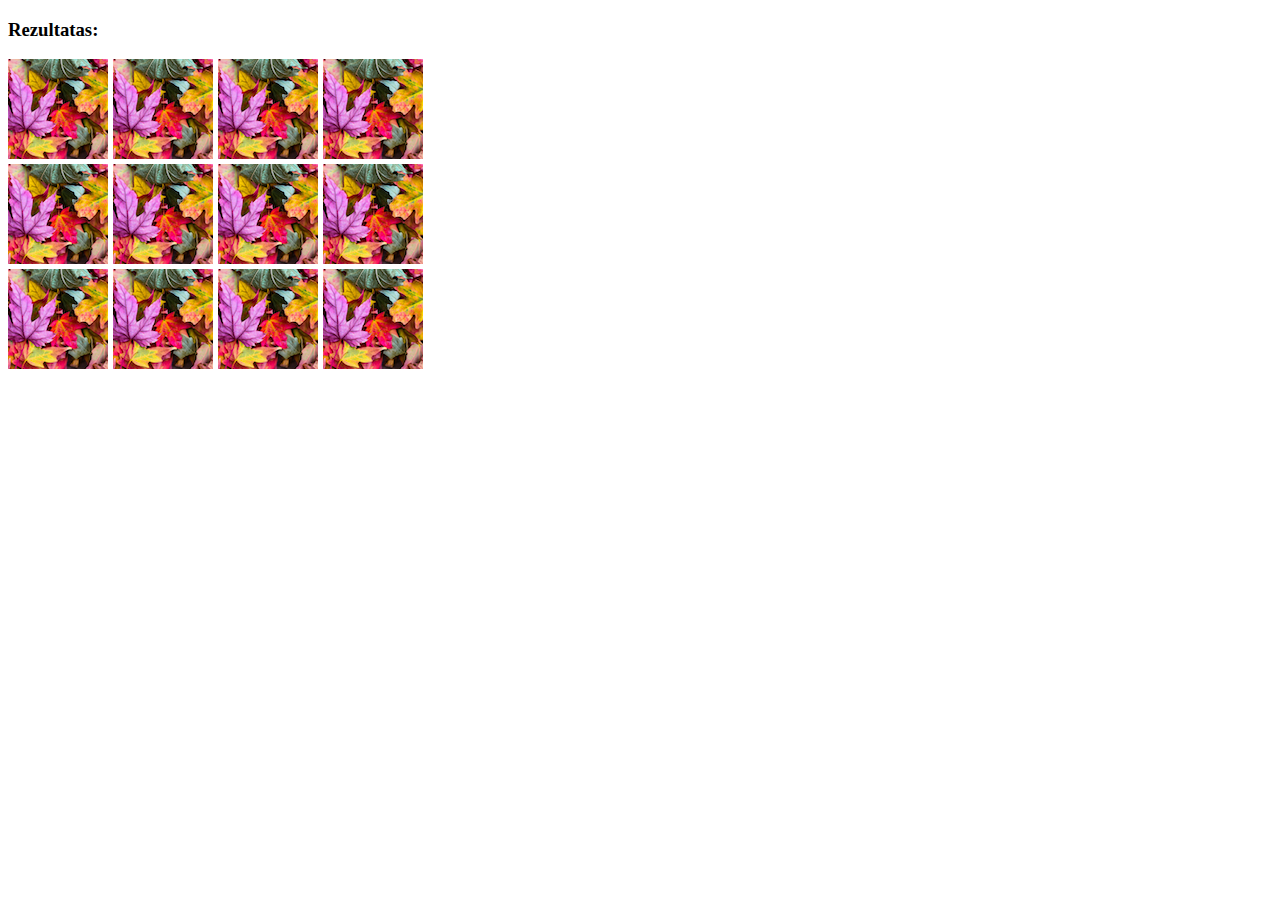
<file: js-game-01-memory/index.html>
<!DOCTYPE html>
<html lang="en">
<head>
    <meta charset="UTF-8">
    <meta http-equiv="X-UA-Compatible" content="IE=edge">
    <meta name="viewport" content="width=device-width, initial-scale=1.0">
    <title>Atmintis</title>
    <link rel="stylesheet" href="css/style.css">
    <script src="js/app.js" defer></script>
</head>
<body>
    <h3>Rezultatas: <span id="result"></span></h3>
    <div class="grid"></div>
</body>
</html>
</file>
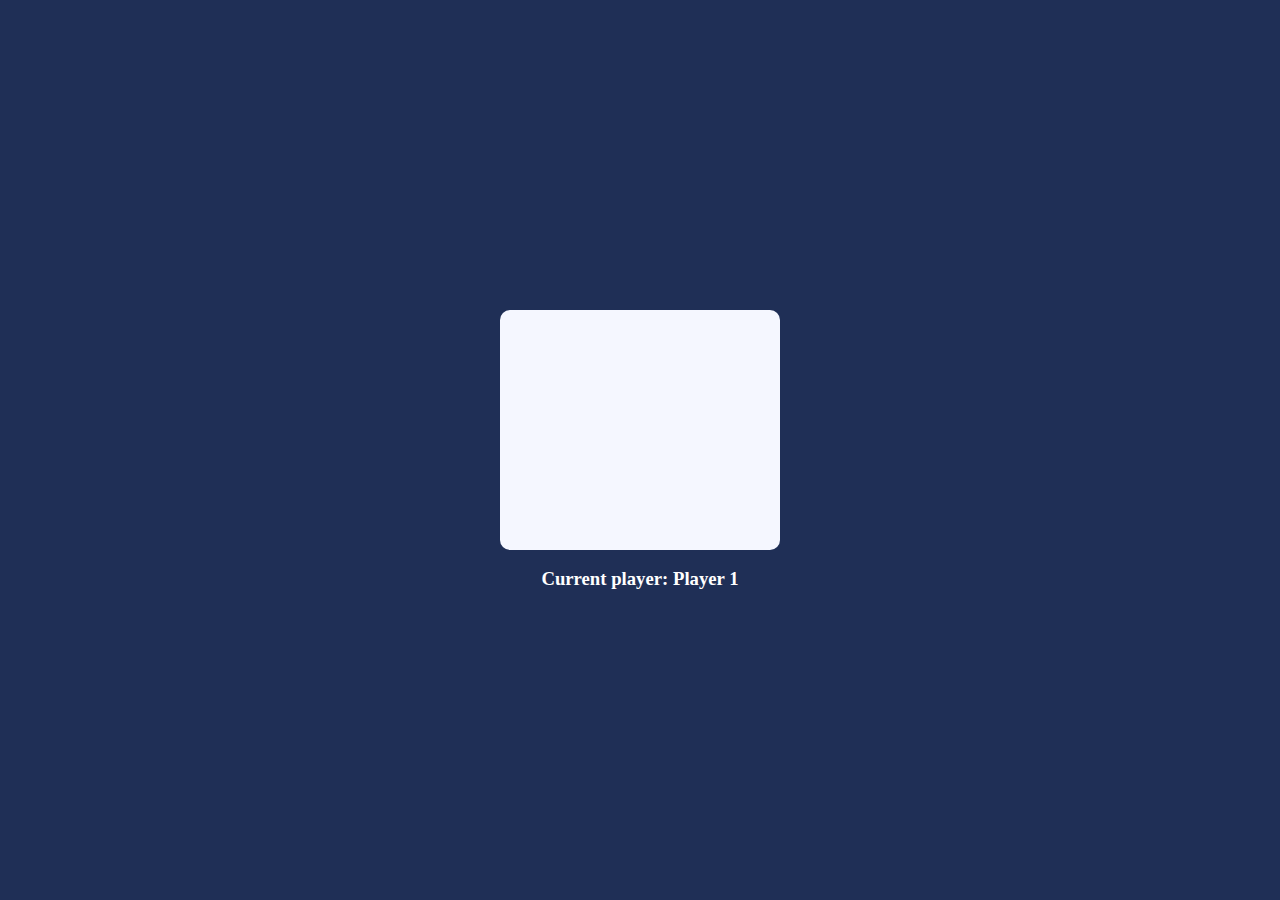
<file: js-game-02-connect4/index.html>
<!DOCTYPE html>
<html lang="en">
<head>
    <meta charset="UTF-8">
    <meta http-equiv="X-UA-Compatible" content="IE=edge">
    <meta name="viewport" content="width=device-width, initial-scale=1.0">
    <title>Connect Four</title>
    <link rel="stylesheet" href="style.css">
    <script src="custom.js" defer></script>
</head>
<body>
   <header>
    <h3 id="result"></h3>
   </header>
   <div class="grid">
        <div></div>
        <div></div>
        <div></div>
        <div></div>
        <div></div>
        <div></div>
        <div></div>
        <div></div>
        <div></div>
        <div></div>
        <div></div>
        <div></div>
        <div></div>
        <div></div>
        <div></div>
        <div></div>
        <div></div>
        <div></div>
        <div></div>
        <div></div>
        <div></div>
        <div></div>
        <div></div>
        <div></div>
        <div></div>
        <div></div>
        <div></div>
        <div></div>
        <div></div>
        <div></div>
        <div></div>
        <div></div>
        <div></div>
        <div></div>
        <div></div>
        <div></div>
        <div></div>
        <div></div>
        <div></div>
        <div></div>
        <div></div>
        <div></div>
        <div class="taken"></div>
        <div class="taken"></div>
        <div class="taken"></div>
        <div class="taken"></div>
        <div class="taken"></div>
        <div class="taken"></div>
        <div class="taken"></div>
   </div>
   <h3>Current player: Player <span id="current-player">1</span></h3>
</body>
</html>
</file>
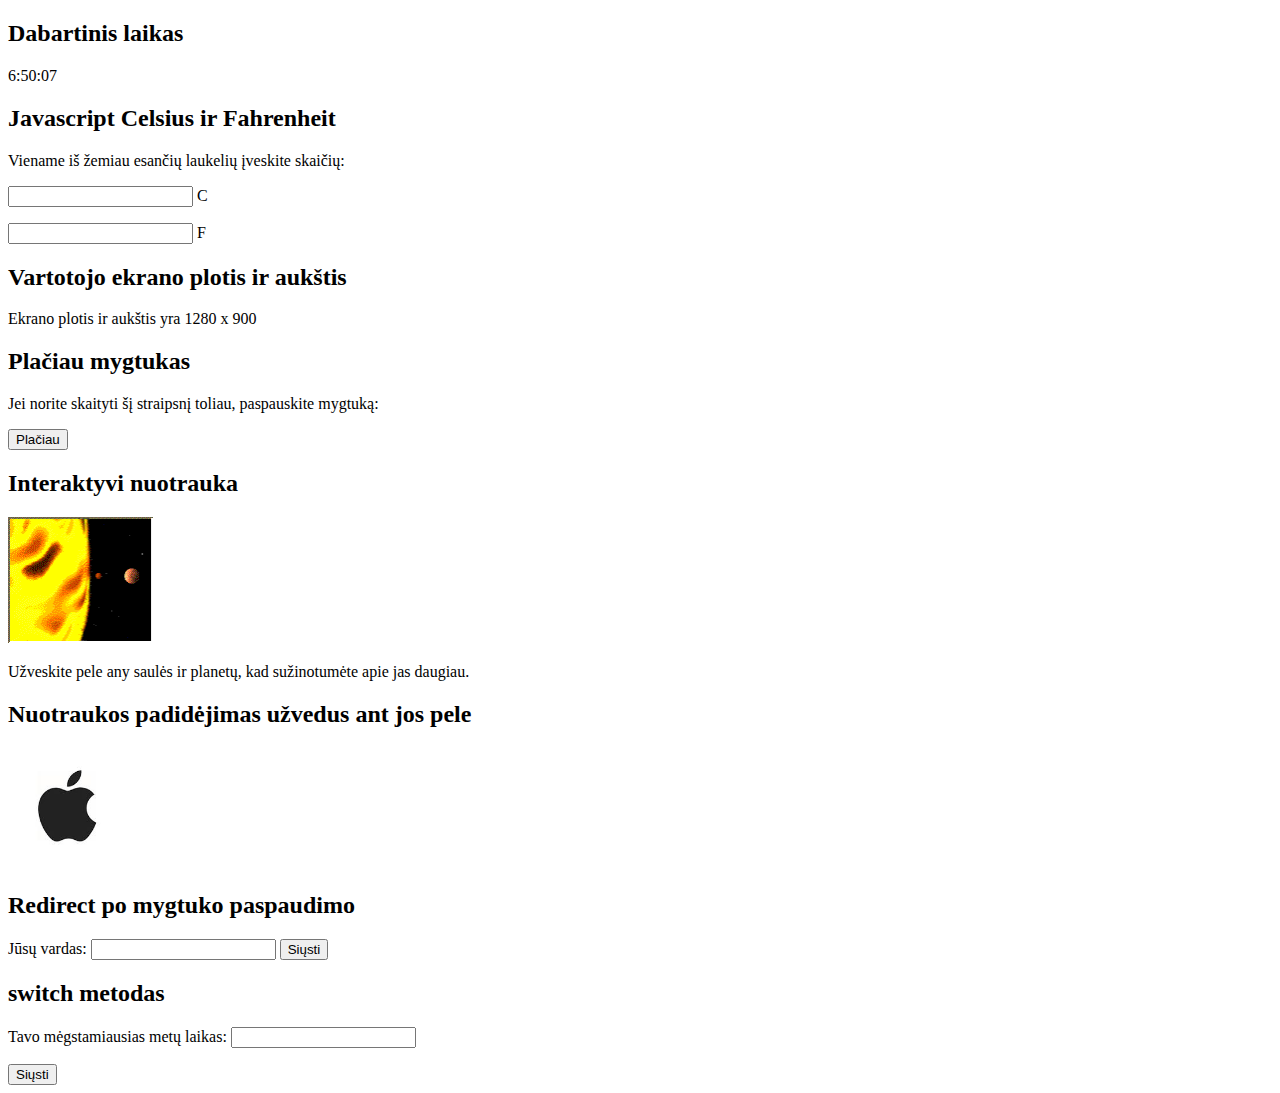
<file: js-pvz/index.html>
<!DOCTYPE html>
<html>
    <head>
        <meta charset="utf-8">
        <meta name="viewport" content="width=device-width,initial-scale=1">
        <meta name="description" content="VCS puslapis">
        <title>VCS</title>
        <link href="css/style.css" rel="stylesheet">
    </head>
    <body onload="startTime()">
        <!-- Dabartinis laikas -->
        <h2>Dabartinis laikas</h2>
        <div id="txt"></div>
        
        <!-- Temperatūros keitimas -->
        <h2>Javascript Celsius ir Fahrenheit</h2>
        <p>Viename iš žemiau esančių laukelių įveskite skaičių:</p>
        <p><input id="c" onkeyup="tempKeitimas('C')"> C</p>
        <p><input id="f" onkeyup="tempKeitimas('F')"> F</p> 
        
        <!-- Vartotojo ekrano plotis ir aukštis -->
        <h2>Vartotojo ekrano plotis ir aukštis</h2>
        <p id="ekranoPlotisAukstis"></p>
        
        <!-- Plačiau mygtukas -->
        <h2>Plačiau mygtukas</h2>
        <p>Jei norite skaityti šį straipsnį toliau, paspauskite mygtuką:</p>
        <button onclick="placiauBtn()">Plačiau</button>
        <p id="placiauMygtukas"></p>
        
        <!-- Užvedus pele ant skirtingų planetų, po nuotrauka atsiras tekstas apie tą planetą -->
        <h2>Interaktyvi nuotrauka</h2>
        <img src ="images/planets.gif" width ="145" height ="126" alt="Planetos" usemap="#planetmap" />

        <map name="planetmap">
        <area shape ="rect" coords ="0,0,82,126"
        onmouseover="aprasas('Saulė ir milžiniškos dujinės planetos kaip Jupiteris yra didžiausi Saulės sistemoje.')"
        href ="sun.htm" target ="_blank" alt="Saulė" />

        <area shape ="circle" coords ="90,58,3"
        onmouseover="aprasas('Merkurijaus planetą labai sudėtinga studijuoti iš Žemės, kadangi Merkurijus yra arti Saulės.')"
        href ="mercur.htm" target ="_blank" alt="Mercurijus" />

        <area shape ="circle" coords ="124,58,8"
        onmouseover="aprasas('Iki 1960-ųjų manyta, kad Venera yra Žemės dvynė, nes Venera yra arčiausiai Žemės esanti planeta ir turi daug bendrų bruožų.')"
        href ="venus.htm" target ="_blank" alt="Venera" />
        </map> 

        <p id="tekstas">Užveskite pele any saulės ir planetų, kad sužinotumėte apie jas daugiau.</p>
        
        <!-- Užvedus pele ant ant nuotraukos, jos dydis padidėja, o patraukus pelę nuo nuotraukos, jos dydis grįžta į normalų dydį -->
        <h2>Nuotraukos padidėjimas užvedus ant jos pele</h2>
        <img onmouseover="bigImg(this)" onmouseout="normalImg(this)" border="0" src="images/apple.jpeg" alt="Apple logo" width="120" height="120">

        <!-- Įvedus vardą ir paspaudus mygtuką, atsidarys patvirtinimo langas su informacija į kurį puslapį bus perkeltas vartotojas -->
        <h2>Redirect po mygtuko paspaudimo</h2>
        <form onsubmit="confirmInput()" action="http://www.apple.com/" target="_blank">
            Jūsų vardas: <input id="fname" type="text" size="20">
            <input type="submit" value="Siųsti">
        </form>

        <!-- switch metodas -->
        <h2>switch metodas</h2>
        <form onsubmit="sezonai()">
            <p>Tavo mėgstamiausias metų laikas: <input type="text" id="mLaikas"></p>
            <input type="submit" value="Siųsti">
        </form>
        
        <script src="scripts/custom.js"></script>
    </body>
</html>
</file>
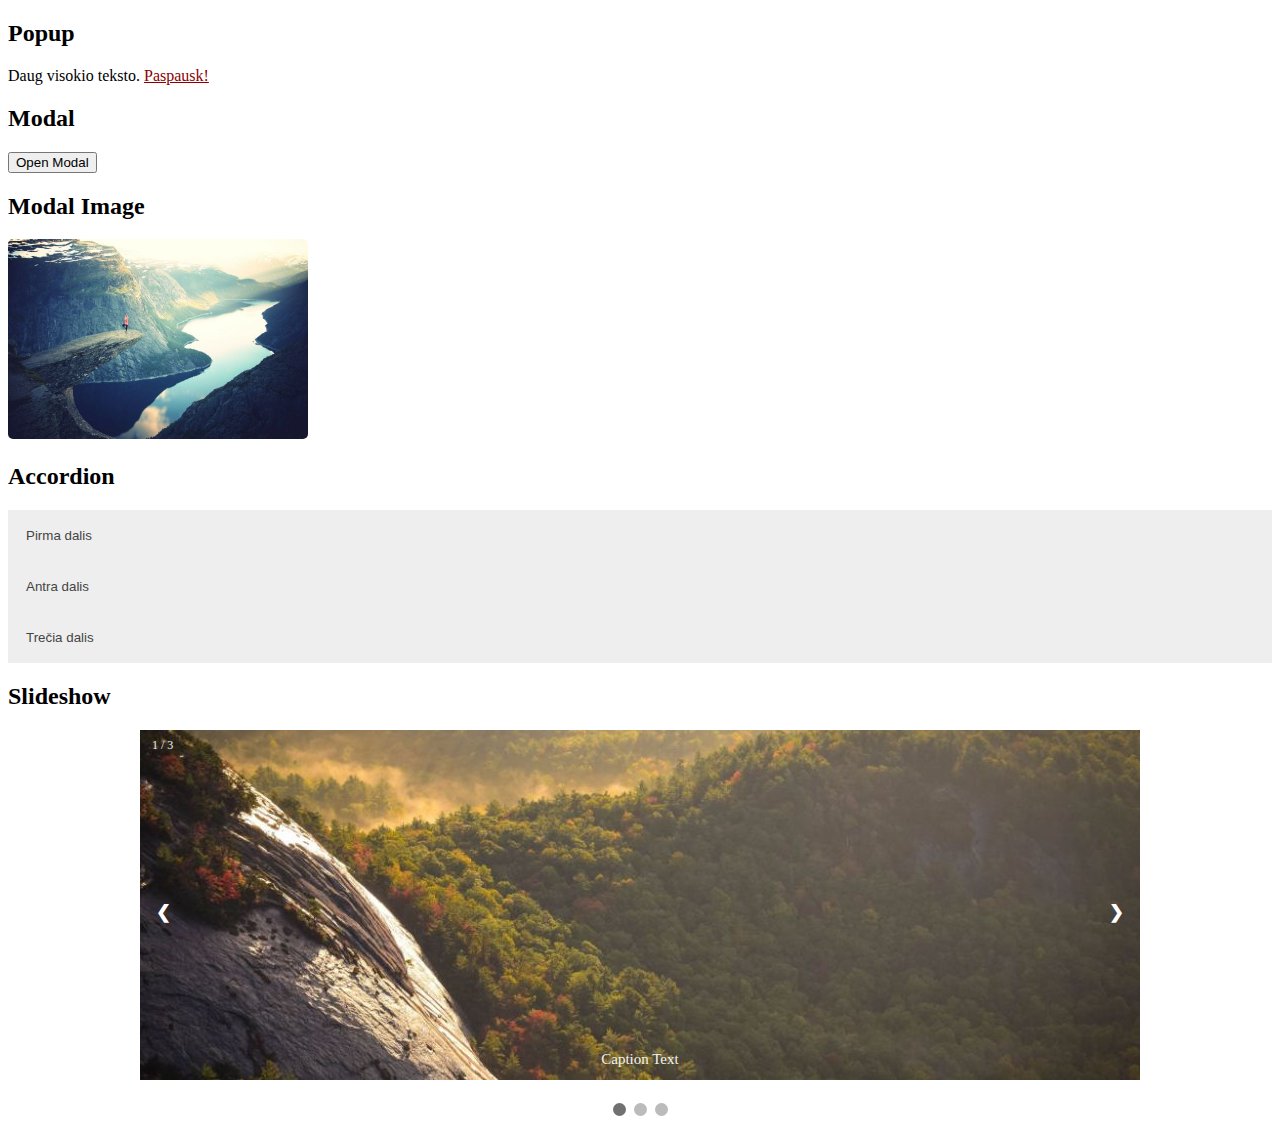
<file: js-pvz/popup.html>
<!DOCTYPE html>
<html>
    <head>
        <meta charset="utf-8">
        <meta name="viewport" content="width=device-width,initial-scale=1">
        <meta name="description" content="VCS puslapis">
        <title>Popup</title>
        <link href="css/style.css" rel="stylesheet">
    </head>
    <body>
        <h2>Popup</h2>
        <div>Daug visokio teksto.
            <div class="popup" onclick="myFunction()"><span class="actionWord">Paspausk!</span>
                <span class="popuptext" id="myPopup">Čia tekstas, kuris rodomas popup viduje...</span>
            </div>
        </div>
        
        <h2>Modal</h2>
        <!-- Aktyvuojame mygtuku -->
        <button id="myBtn">Open Modal</button>

        <!-- The Modal 
        <div id="myModal" class="modal"> -->
              <!-- Modal content -->
        <!--      <div class="modal-content">
                    <span class="close">&times;</span>
                    <p>Some text in the Modal..</p>
              </div>
        </div> -->
        
        <h2>Modal Image</h2>
        <!-- Trigger the Modal -->
        <img id="myImg" src="images/fjords.jpg" alt="Trolltunga, Norway" width="300" height="200">
        <!-- The Modal -->
        <div id="myModal" class="modal">
              <!-- The Close Button -->
              <span class="close" onclick="document.getElementById('myModal').style.display='none'">&times;</span>
              <!-- Modal Content (The Image) -->
              <img class="modal-content" id="img01">
              <!-- Modal Caption (Image Text) -->
              <div id="caption"></div>
        </div>
        
        <h2>Accordion</h2>
        <button class="accordion">Pirma dalis</button>
        <div class="panel">
            <p>Lorem ipsum...</p>
        </div>

        <button class="accordion">Antra dalis</button>
        <div class="panel">
            <p>Lorem ipsum...</p>
        </div>

        <button class="accordion">Trečia dalis</button>
        <div class="panel">
            <p>Lorem ipsum...</p>
        </div>
        
        <h2>Slideshow</h2>
        <div class="slideshow-container">
        <div class="mySlides fade">
            <div class="numbertext">1 / 3</div>
            <img src="images/img_nature_wide.jpg" style="width:100%">
            <div class="text">Caption Text</div>
        </div>
        <div class="mySlides fade">
            <div class="numbertext">2 / 3</div>
            <img src="images/img_fjords_wide.jpg" style="width:100%">
            <div class="text">Caption Two</div>
        </div>
        <div class="mySlides fade">
            <div class="numbertext">3 / 3</div>
            <img src="images/img_lights_wide.jpg" style="width:100%">
            <div class="text">Caption Three</div>
        </div>
          <a class="prev" onclick="plusSlides(-1)">&#10094;</a>
          <a class="next" onclick="plusSlides(1)">&#10095;</a>
        </div>
        <br>
        <div style="text-align:center">
          <span class="dot" onclick="currentSlide(1)"></span> 
          <span class="dot" onclick="currentSlide(2)"></span> 
          <span class="dot" onclick="currentSlide(3)"></span> 
        </div>
        
        <script src="scripts/popup.js"></script>
    </body>
</html>
</file>
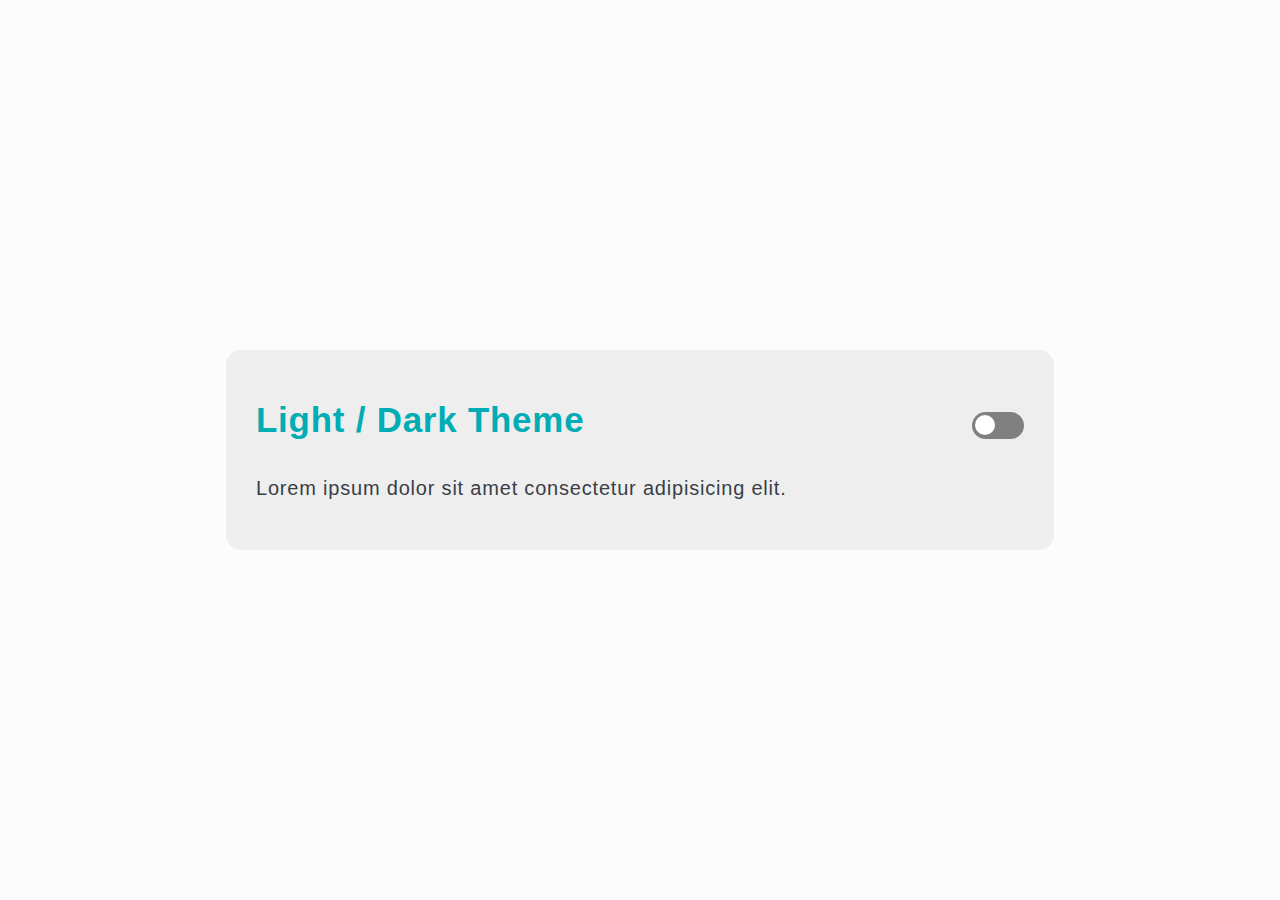
<file: js-toggle-student/light-dark-toggle.html>
<!DOCTYPE html>
<html lang="en">
<head>
    <meta charset="UTF-8">
    <meta http-equiv="X-UA-Compatible" content="IE=edge">
    <meta name="viewport" content="width=device-width, initial-scale=1.0">
    <title>Document</title>
    <link rel="stylesheet" href="https://cdn.jsdelivr.net/npm/bootstrap-icons@1.10.3/font/bootstrap-icons.css">
    <link rel="stylesheet" href="css/style.css">
    <script src="js/light-dark-toggle.js" defer></script>
</head>
<body>    
    <div class="box">
        <h2>Light / Dark Theme
            <span>
                <form>
                    <input onclick="toggle(this.form)" id="checkbox" name="checkbox" type="checkbox" /><label for="checkbox">Toggle</label>
                </form>
            </span>    
        </h2>
        <p>Lorem ipsum dolor sit amet consectetur adipisicing elit.</p>
    </div>
</body>
</html>
</file>
<file: js-game-01-memory/css/style.css>
.grid{
    display: flex;
    flex-wrap: wrap;
    height: 300px;
    width: 415px;
    gap: 5px;
}
</file>
<file: js-game-02-connect4/style.css>
html, body {
    margin: 0;
    background-color: #1f2f56;
    color: white;
}

body {
    display: flex;
    flex-direction: column;
    justify-content: center;
    align-items: center;
    height: 100vh;
}

.grid {
    background-color: #f5f7ff;
    height: 240px;
    width: 280px;
    border-radius: 10px;
    display: flex;
    flex-wrap: wrap;
}

.grid div {
    height: 40px;
    width: 40px;
}

.player-one {
    background-color: red;
    border-radius: 50%;
}

.player-two {
    background-color: blue;
    border-radius: 50%;
}
</file>
<file: js-pvz/css/style.css>
.actionWord {
    text-decoration:underline;
    color:darkred;
}

/* Popup container */
.popup  {
    position: relative;
    display: inline-block;
    cursor: pointer;
}

/* The actual popup (appears on top) */
.popup .popuptext {
    visibility: hidden;
    width: 160px;
    background-color: #555;
    color: #fff;
    text-align: center;
    border-radius: 6px;
    padding: 8px 0;
    position: absolute;
    z-index: 1;
    bottom: 125%;
    left: 50%;
    margin-left: -80px;
}

/* Popup arrow */
.popup .popuptext::after {
    content: "";
    position: absolute;
    top: 100%;
    left: 50%;
    margin-left: -5px;
    border-width: 5px;
    border-style: solid;
    border-color: #555 transparent transparent transparent;
}

/* Toggle this class when clicking on the popup container (hide and show the popup) */
.popup .show {
    visibility: visible;
    -webkit-animation: fadeIn 1s;
    animation: fadeIn 1s
}

/* Add animation (fade in the popup) */
@-webkit-keyframes fadeIn {
    from {opacity: 0;} 
    to {opacity: 1;}
}

@keyframes fadeIn {
    from {opacity: 0;}
    to {opacity:1 ;}
}

/* END OF POPUP */
/* START OF MODAL BOX */

/* The Modal (background) */
.modal {
    display: none; /* Hidden by default */
    position: fixed; /* Stay in place */
    z-index: 1; /* Sit on top */
    left: 0;
    top: 0;
    width: 100%; /* Full width */
    height: 100%; /* Full height */
    overflow: auto; /* Enable scroll if needed */
    background-color: rgb(0,0,0); /* Fallback color */
    background-color: rgba(0,0,0,0.4); /* Black w/ opacity */
}

/* Modal Content/Box */
.modal-content {
    background-color: #fefefe;
    margin: 15% auto; /* 15% from the top and centered */
    padding: 20px;
    border: 1px solid #888;
    width: 80%; /* Could be more or less, depending on screen size */
}

/* The Close Button */
.close {
    color: #aaa;
    float: right;
    font-size: 28px;
    font-weight: bold;
}

.close:hover,
.close:focus {
    color: black;
    text-decoration: none;
    cursor: pointer;
}

/* END OF MODAL BOX */

/* START OF MODAL IMAGES */

/* Style the Image Used to Trigger the Modal */
#myImg {
    border-radius: 5px;
    cursor: pointer;
    transition: 0.3s;
}

#myImg:hover {opacity: 0.7;}

/* The Modal (background) */
.modal {
    display: none; /* Hidden by default */
    position: fixed; /* Stay in place */
    z-index: 1; /* Sit on top */
    padding-top: 100px; /* Location of the box */
    left: 0;
    top: 0;
    width: 100%; /* Full width */
    height: 100%; /* Full height */
    overflow: auto; /* Enable scroll if needed */
    background-color: rgb(0,0,0); /* Fallback color */
    background-color: rgba(0,0,0,0.9); /* Black w/ opacity */
}

/* Modal Content (Image) */
.modal-content {
    margin: auto;
    display: block;
    width: 80%;
    max-width: 700px;
}

/* Caption of Modal Image (Image Text) - Same Width as the Image */
#caption {
    margin: auto;
    display: block;
    width: 80%;
    max-width: 700px;
    text-align: center;
    color: #ccc;
    padding: 10px 0;
    height: 150px;
}

/* Add Animation - Zoom in the Modal */
.modal-content, #caption { 
    -webkit-animation-name: zoom;
    -webkit-animation-duration: 0.6s;
    animation-name: zoom;
    animation-duration: 0.6s;
}

@-webkit-keyframes zoom {
    from {-webkit-transform:scale(0)} 
    to {-webkit-transform:scale(1)}
}

@keyframes zoom {
    from {transform:scale(0)} 
    to {transform:scale(1)}
}

/* The Close Button */
.close {
    position: absolute;
    top: 15px;
    right: 35px;
    color: #f1f1f1;
    font-size: 40px;
    font-weight: bold;
    transition: 0.3s;
}

.close:hover,
.close:focus {
    color: #bbb;
    text-decoration: none;
    cursor: pointer;
}

/* 100% Image Width on Smaller Screens */
@media only screen and (max-width: 700px){
    .modal-content {
        width: 100%;
    }
}

/* END OF MODAL IMAGES */

/* START OF ACCORDION */

/* Style the buttons that are used to open and close the accordion panel */
button.accordion {
    background-color: #eee;
    color: #444;
    cursor: pointer;
    padding: 18px;
    width: 100%;
    text-align: left;
    border: none;
    outline: none;
    transition: 0.4s;
}

/* Add a background color to the button if it is clicked on 
(add the .active class with JS), and when you move the mouse over it (hover) */
button.accordion.active, button.accordion:hover {
    background-color: #ddd;
}

/* Style the accordion panel. Note: hidden by default */
div.panel {
    padding: 0 18px;
    background-color: white;
    display: none;
}

/* END OF ACCORDION */

/* START OF SLIDESHOW */

* {box-sizing:border-box}

/* Slideshow container */
.slideshow-container {
  max-width: 1000px;
  position: relative;
  margin: auto;
}

.mySlides {
    display: none;
}

/* Next & previous buttons */
.prev, .next {
  cursor: pointer;
  position: absolute;
  top: 50%;
  width: auto;
  margin-top: -22px;
  padding: 16px;
  color: white;
  font-weight: bold;
  font-size: 18px;
  transition: 0.6s ease;
  border-radius: 0 3px 3px 0;
}

/* Position the "next button" to the right */
.next {
  right: 0;
  border-radius: 3px 0 0 3px;
}

/* On hover, add a black background color with a little bit see-through */
.prev:hover, .next:hover {
  background-color: rgba(0,0,0,0.8);
}

/* Caption text */
.text {
  color: #f2f2f2;
  font-size: 15px;
  padding: 8px 12px;
  position: absolute;
  bottom: 8px;
  width: 100%;
  text-align: center;
}

/* Number text (1/3 etc) */
.numbertext {
  color: #f2f2f2;
  font-size: 12px;
  padding: 8px 12px;
  position: absolute;
  top: 0;
}

/* The dots/bullets/indicators */
.dot {
  cursor:pointer;
  height: 13px;
  width: 13px;
  margin: 0 2px;
  background-color: #bbb;
  border-radius: 50%;
  display: inline-block;
  transition: background-color 0.6s ease;
}

.active, .dot:hover {
  background-color: #717171;
}

/* Fading animation */
.fade {
  -webkit-animation-name: fade;
  -webkit-animation-duration: 1.5s;
  animation-name: fade;
  animation-duration: 1.5s;
}

@-webkit-keyframes fade {
  from {opacity: .4} 
  to {opacity: 1}
}

@keyframes fade {
  from {opacity: .4} 
  to {opacity: 1}
}

/* END OF SLIDESHOW */
</file>
<file: js-toggle-student/css/style.css>
/* light theme colors */
html{
    --bg: #FCFCFC;
    --bg-panel: #EEEEEE;/*box container*/
    --color-headings: #00ADB5;/*heading*/
    --color-text: #393e46;/*paragraph*/
    height:100%;
    display:grid;
    align-items:center;
    justify-content:center;
    margin: 0;
    padding: 0;
}

/* dark theme colors */
html[data-theme='dark']{
    --bg: #232931;
    --bg-panel: #393E46;
    --color-headings: #00ADB5;
    --color-text: #B5B5B5;
}
body{
    font-family: 'Montserrat', sans-serif;
    background-color: var(--bg);
}
/* box container */
.box{
    display:grid;
    grid-template-rows: auto auto;
    border-radius: 15px;
    padding:30px;
    width:60vw;
    background-color: var(--bg-panel);
    letter-spacing: 0.05rem;
}
h2{
    font-size: 2.18rem;/*35px*/
    margin: 20px 0;
    color:var(--color-headings);
}
div h2 span{
    float: right;
}
div p{
    font-size: 1.25rem;/*20px*/
    margin-top: 5px;
    margin-bottom: 20px;
    color: var(--color-text);
}
form{  
    margin-top: 0.7rem;
}

/* checkbox toggler */
input[type=checkbox]{
    height: 0;
    width: 0;
    visibility: hidden;
}
label {
    cursor: pointer;
    text-indent: -9999px;
    width: 52px;
    height: 27px;
    background: grey;
    float: right;
    border-radius: 100px;
    position: relative;
}
label:after {
    content: '';
    position: absolute;
    top: 3px;
    left: 3px;
    width: 20px;
    height: 20px;
    background: #fff;
    border-radius: 90px;
    transition: 0.3s;
}
input:checked + label {
    background: var(--color-headings);
}
input:checked + label:after {
    left: calc(100% - 5px);
    transform: translateX(-100%);
}
label:active:after {
    width: 45px;
}

/* transition */
html.transition,
html.transition *,
html.transition *:before,
html.transition *:after {
    transition: all 750ms !important;
    transition-delay: 0 !important;
}
</file>
